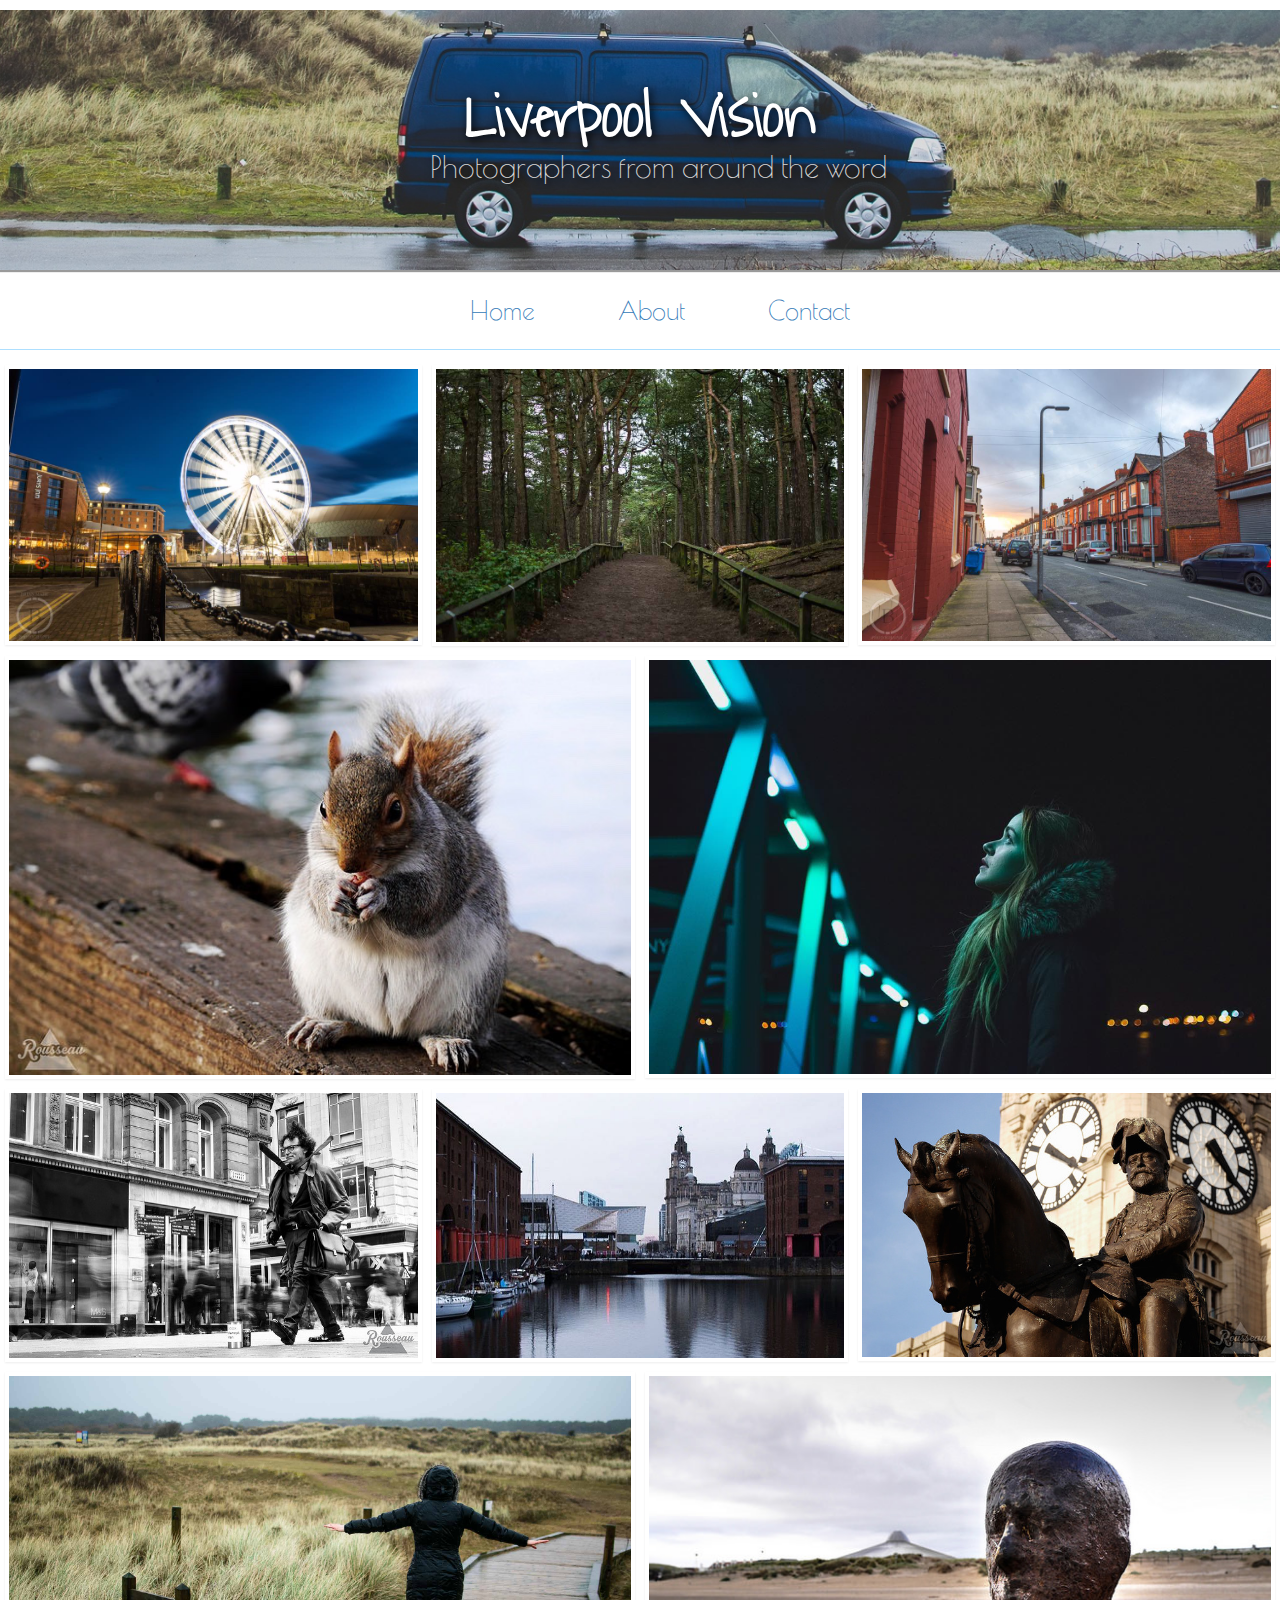
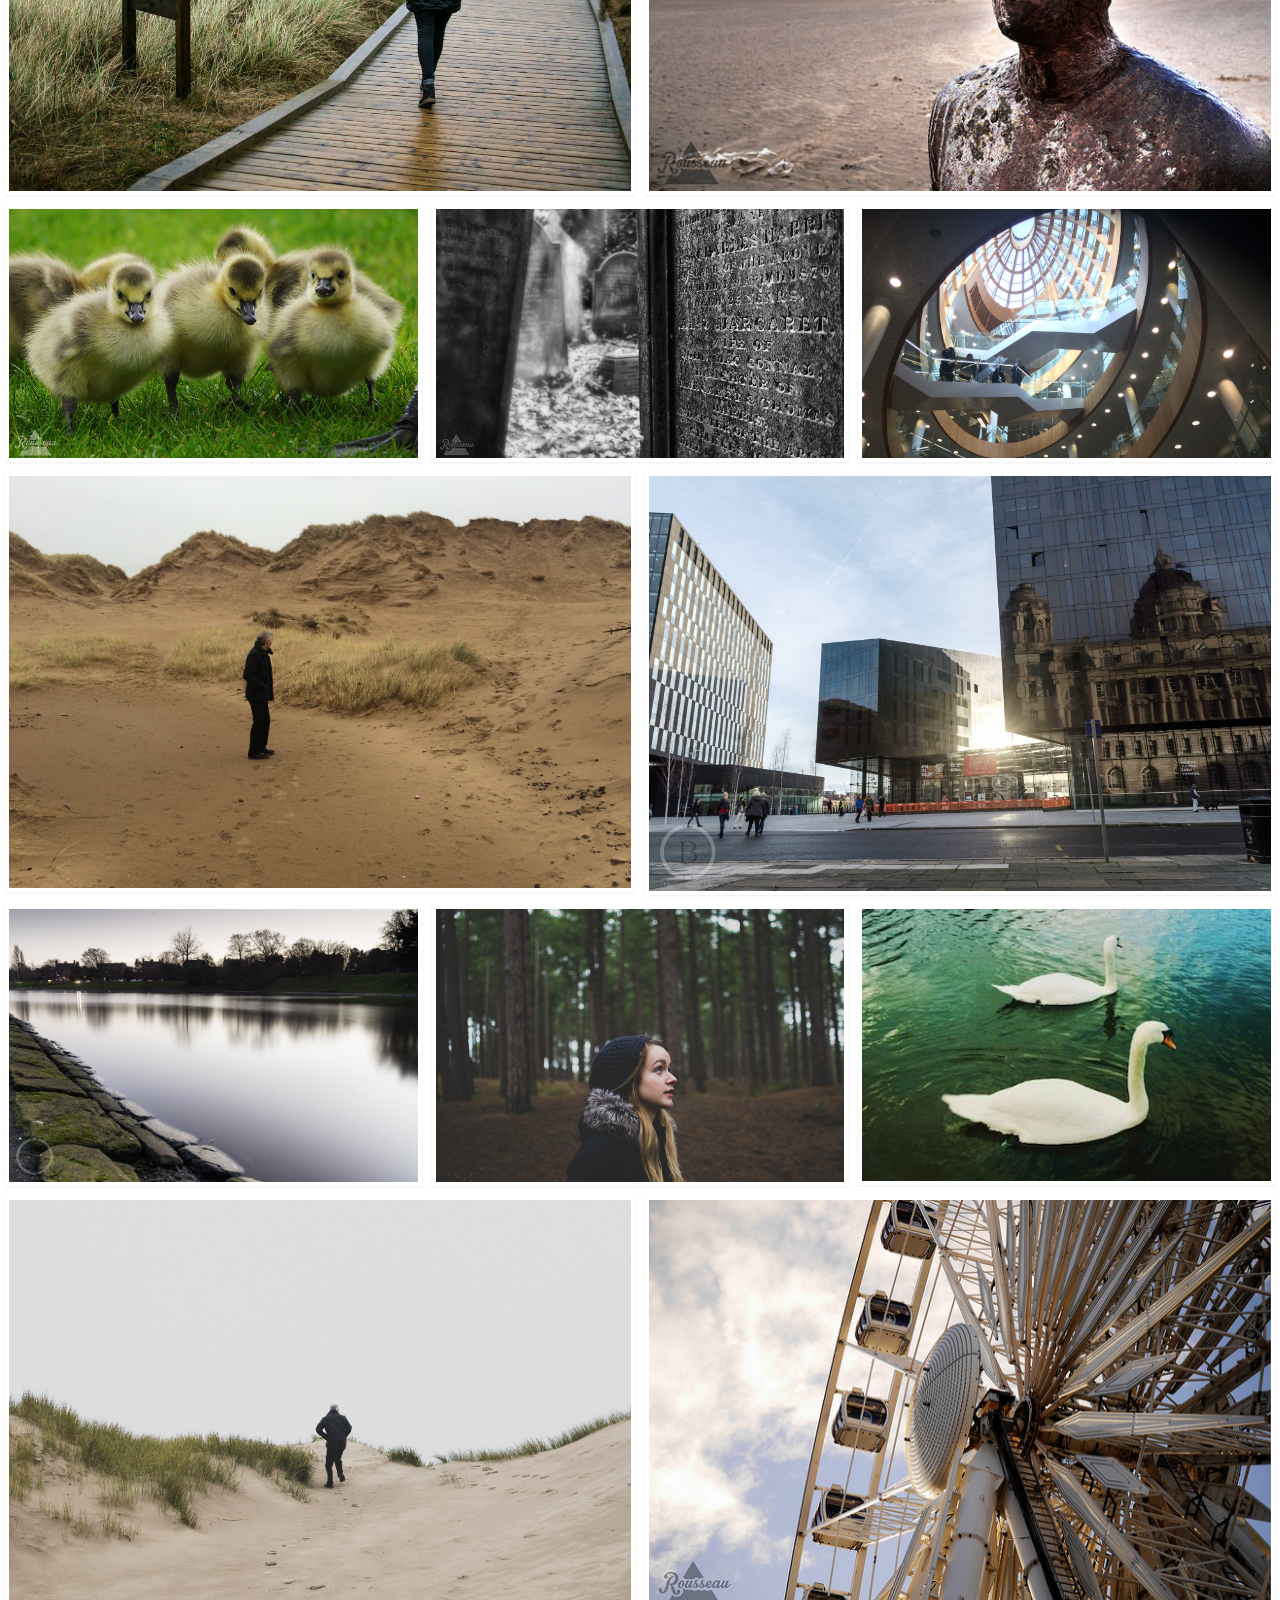
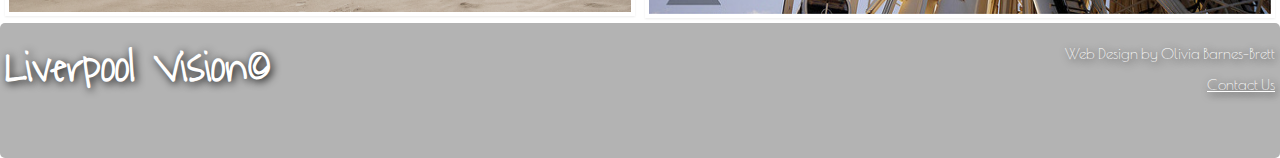
<file: index.html>
<!DOCTYPE html>
<html>
  <head>
    <link href="./normalize.css" rel="stylesheet">
    <meta name="viewport" content="width=device-width, initial-scale=1">
    <link rel="stylesheet" type="text/css" href="./bootstrap-files/css/bootstrap.css">
    <link rel="stylesheet" type="text/css" href="./bootstrap-files/css/bootstrap-theme.css">
    <link rel="stylesheet" href="https://maxcdn.bootstrapcdn.com/font-awesome/4.6.1/css/font-awesome.min.css">
    <link rel="stylesheet" type="text/css" href="./my_website.css">
    <link rel="stylesheet" type="text/css"
          href="https://fonts.googleapis.com/css?family=Poiret One">
    <link rel="stylesheet" type="text/css"
          href="https://fonts.googleapis.com/css?family=Waiting for the Sunrise">
    <title>Liverpool Photo Blog</title>      
  </head>
  <body>
    <div class="whole-header">
      <div class="inner-headblock"
        <h1 id="main_title">
         <a id=title_link href="index.html">Liverpool Vision</a> 
        </h1>
        <h2 id="sub_heading">
          Photographers from around the word
        </h2> 
      </div>
    </div>  
           <ul id="menu_whole">
                    <li class="menu_item"><a href="index.html">Home</a></li>
                    <li class="menu_item"><a href="about.html">About</a></li>
                    <li class="menu_item"><a href="contactpage.html"> Contact</a></li>
            </ul>
    <div class="container.fluid">

      <div class="row">
        <div class="col-xs-12 col-sm-6 col-md-4"> 
          <h3 class="text_photo"> Albert Docks</h3>
          <h3 class="subtext_photo"> by Brian Mahe</h3>
            <a href="https://www.facebook.com/Mahe.Brian" target="blank" class="thumbnail">
              <img src="Brian_wheel.jpeg" alt="Wheel at Docks">
            </a>
        </div>

        <div class="col-xs-12 col-sm-6 col-md-4">
         <h3 class="text_photo"> Formby Red Squirrel Walk</h3>
           <h3 class="subtext_photo"> by Eddie Delaveau</h3>
             <a href="https://instagram.com/ed_delaveau" target="blank" class="thumbnail">
            <img src="woodsreal.jpeg" alt="Woods">
           </a>
        </div>
        
        <div class="col-xs-12 col-sm-12 col-md-4">
          <h3 class="text_photo"> Allerton Road</h3>
          <h3 class="subtext_photo"> by Brian Mahe</h3>
            <a href="https://www.facebook.com/Mahe.Brian" target="blank" class="thumbnail">
              <img src="Allerton2.jpeg" alt="Allerton Road">
            </a>
        </div> 
      </div>

      <div class="row">
        <div class="col-xs-12 col-sm-6 col-md-6">
          <h3 class="text_photo"> Little Squirrel</h3>
          <h3 class="subtext_photo"> by Alexandre Rousseau</h3>
            <a href="https://www.flickr.com/photos/126137277@N04/" target="blank" class="thumbnail">
              <img src="Squirrel.jpeg" alt="Squirrel">
            </a>
        </div>
        <div class="col-xs-12 col-sm-6 col-md-6">
           <h3 class="text_photo"> Taking the Ferry</h3>
          <h3 class="subtext_photo"> by Eddie Delaveau</h3>
            <a href="https://instagram.com/ed_delaveau" target="blank" class="thumbnail">
            <img src="Me1.png" alt="Woman by Docks">
          </a>
        </div>
      </div>

      <div class="row">
        <div class="col-xs-12 col-sm-12 col-md-4">
            <h3 class="text_photo"> Windswept Man</h3>
          <h3 class="subtext_photo"> by Alexandre Rousseau</h3>
            <a href="https://www.flickr.com/photos/126137277@N04/" target="blank" class="thumbnail">
            <img src="Still man.jpg" alt="Windswept Man">
            </a>
        </div> 
        <div class="col-xs-12 col-sm-6 col-md-4">
           <h3 class="text_photo"> Liverpool Docks</h3>
           <h3 class="subtext_photo"> by Olivia Barnes-Brett</h3>
             <a href="https://instagram.com/ed_delaveau" target="blank" class="thumbnail">
            <img src="waterfront.jpg" alt="waterfront">
           </a>
        </div>
        <div class="col-xs-12 col-sm-6 col-md-4">
          <h3 class="text_photo"> Liver Building</h3>
          <h3 class="subtext_photo"> by Alexandre Rousseau</h3>
            <a href="https://www.flickr.com/photos/126137277@N04/" target="blank" class="thumbnail">
              <img src="casimir liver.jpg" alt="Liver Building">
          </a>
        </div> 
      </div>

      <div class="row">
        <div class="col-xs-12 col-sm-12 col-md-6">
            <h3 class="text_photo"> Flying to Formby</h3>
            <h3 class="subtext_photo"> by Eddie Delaveau</h3>
              <a href="https://instagram.com/ed_delaveau" target="blank" class="thumbnail">
                <img src="woman arms.jpeg" alt="Woman on Beach">
              </a>
        </div> 
        <div class="col-xs-12 col-sm-12 col-md-6">
            <h3 class="text_photo"> Crosby Beach</h3>
            <h3 class="subtext_photo"> by Alexandre Rousseau</h3>
              <a href="https://www.flickr.com/photos/126137277@N04/" target="blank" class="thumbnail">
                <img src="Statue.jpg" alt="Crosby Beach">
              </a>
        </div>
      </div>

      <div class="row">
        <div class="col-xs-12 col-sm-6 col-md-4">
            <h3 class="text_photo"> Sefton Ducklings</h3>
            <h3 class="subtext_photo"> by Alexandre Rousseau</h3>
              <a href="https://www.flickr.com/photos/126137277@N04/" target="blank" class="thumbnail">
            <img src="sefton casimir.jpg" alt="Ducklings">
            </a>
        </div> 
        <div class="col-xs-12 col-sm-6 col-md-4">
           <h3 class="text_photo"> At the Cemetery</h3>
            <h3 class="subtext_photo"> by Alexandre Rousseau</h3>
              <a href="https://www.flickr.com/photos/126137277@N04/" target="blank" class="thumbnail">
            <img src="cem casimir.jpg" alt="cemetery">
           </a>
        </div>
        <div class="col-xs-12 col-sm-12 col-md-4">
          <h3 class="text_photo"> Central Library</h3>
          <h3 class="subtext_photo"> by Olivia Barnes-Brett</h3>
            <a href="https://instagram.com/ed_delaveau" target="blank" class="thumbnail">
              <img src="Library me.jpg" alt="Central Library">
            </a>
        </div> 
      </div>

        <div class="row">
        <div class="col-xs-12 col-sm-6 col-md-6">
          <h3 class="text_photo">Formby Sand Dunes</h3>
          <h3 class="subtext_photo"> by Olivia Barnes-Brett</h3>
            <a href="https://instagram.com/ed_delaveau" target="blank" class="thumbnail">
              <img src="me_aman.jpg" alt="a man on the beach">
            </a>
        </div>
        <div class="col-xs-12 col-sm-6 col-md-6">
          <h3 class="text_photo"> Mann Island</h3>
          <h3 class="subtext_photo"> by Brian Mahe</h3>
            <a href="https://www.facebook.com/Mahe.Brian" target="blank" class="thumbnail">
           <img src="Mann island.jpg" alt="Mann island">
          </a>
        </div>
      </div>

      <div class="row">
        <div class="col-xs-12 col-sm-6 col-md-4"> 
          <h3 class="text_photo"> Walk Along the Water</h3>
           <h3 class="subtext_photo"> by Brian Mahe</h3>
          <a href="https://www.facebook.com/Mahe.Brian" target="blank" class="thumbnail">
            <img src="Brian_water.jpg" alt="Water">
          </a>
        </div>

        <div class="col-xs-12 col-sm-6 col-md-4">
         <h3 class="text_photo"> Lost in Formby Woods</h3>
           <h3 class="subtext_photo"> by Eddie Delaveau</h3>
             <a href="https://instagram.com/ed_delaveau" target="blank" class="thumbnail">
            <img src="female.jpg" alt="In the woods">
           </a>
        </div>
        
        <div class="col-xs-12 col-sm-12 col-md-4">
            <h3 class="text_photo"> Swans</h3>
           <h3 class="subtext_photo"> by Eve Btl</h3>
             <a href="swans.jpeg" target="blank" class="thumbnail">
              <img src="swans.jpeg" alt="Swans">
            </a>
        </div> 
      </div>

      <div class="row">
        <div class="col-xs-12 col-sm-6 col-md-6">
           <h3 class="text_photo"> White Sand at Formby</h3>
           <h3 class="subtext_photo"> by Eddie Delaveau</h3>
             <a href="https://instagram.com/ed_delaveau" target="blank" class="thumbnail">
           <img src="Beach distance man.jpg" alt="Far away Man">
           </a>
        </div>
        <div class="col-xs-12 col-sm-6 col-md-6">
            <h3 class="text_photo"> Wheel by the Docks</h3>
            <h3 class="subtext_photo"> by Alexandre Rousseau</h3>
              <a href="https://www.flickr.com/photos/126137277@N04/" target="blank" class="thumbnail">
                <img src="casimir wheel.jpg" alt="Big Wheel">
              </a>
        </div>
      </div>
    </div>
      <footer id="footer_main">
        <div class="row">
          <div class="col-xs-6 col-sm-6 col-md-6">
            <a id="footertitle_link" href="index.html"><h1 id= "footer_title">Liverpool Vision&copy</h1>
          </div>
          <div class="col-xs-6 col-sm-6 col-md-6">
            <p id="footer_text">Web Design by Olivia Barnes-Brett</p>
            <p id="footer_text"><a href="contactpage.html"> Contact Us</a></p>
          </div>
        </div>

      </footer>
</html>
  </body>
</file>
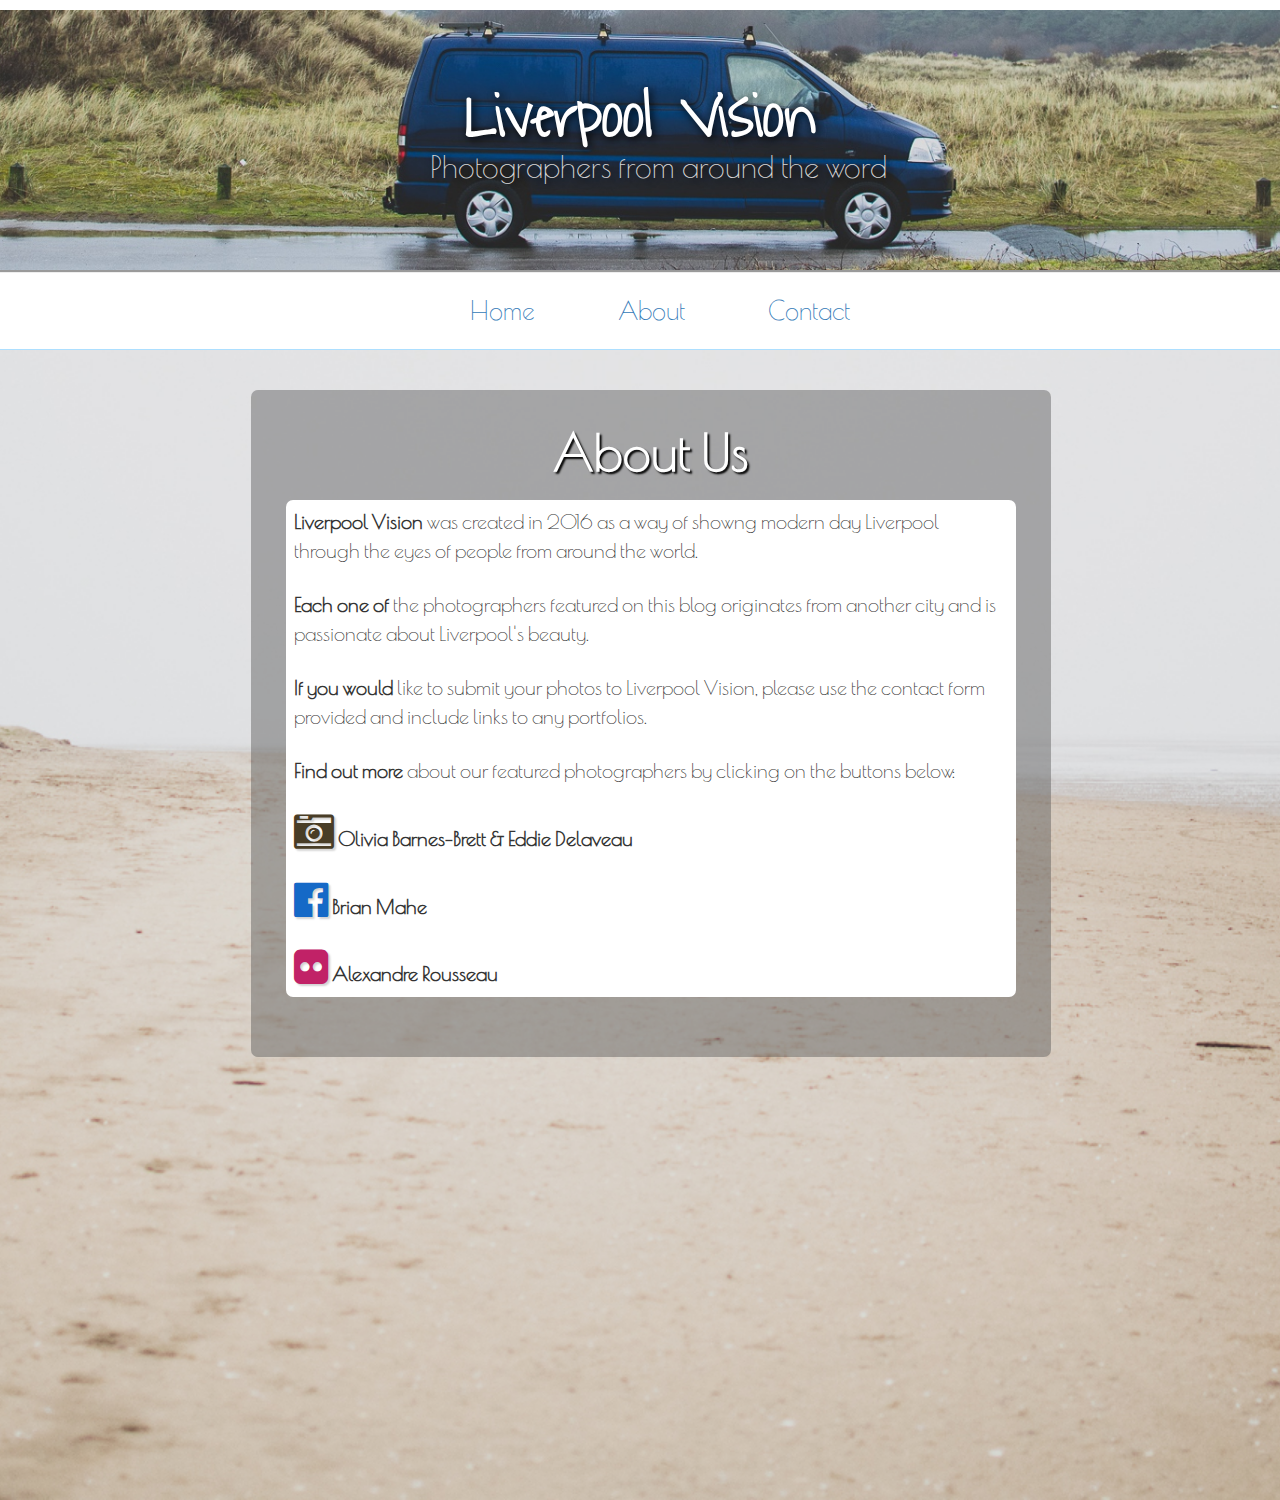
<file: about.html>
<!DOCTYPE html>
<html>
  <head>
    <link href="./normalize.css" rel="stylesheet">
    <meta name="viewport" content="width=device-width, initial-scale=1">
    <link rel="stylesheet" type="text/css" href="./bootstrap-files/css/bootstrap.css">
    <link rel="stylesheet" type="text/css" href="./bootstrap-files/css/bootstrap-theme.css">
    <link rel="stylesheet" href="https://maxcdn.bootstrapcdn.com/font-awesome/4.6.1/css/font-awesome.min.css">
    <link rel="stylesheet" type="text/css" href="./my_website.css">
    <link rel="stylesheet" type="text/css"
          href="https://fonts.googleapis.com/css?family=Poiret One">
    <link rel="stylesheet" type="text/css"
          href="https://fonts.googleapis.com/css?family=Waiting for the Sunrise">
    <title>Liverpool Photo Blog</title>      
  </head>
  <body>
    <div class="whole-header">
      <div class="inner-headblock"
        <h1 id="main_title">
         <a id=title_link href="index.html">Liverpool Vision</a> 
        </h1>
        <h2 id="sub_heading">
          Photographers from around the word
        </h2> 
      </div>
    </div>  
           <ul id="menu_whole">
                    <li class="menu_item"><a href="index.html">Home</a></li>
                    <li class="menu_item"><a href="about.html">About</a></li>
                    <li class="menu_item"><a href="contactpage.html"> Contact</a></li>
            </ul>     
      <div class="col-xs-12 col-sm-12 col-md-12"> 
        <div class="central_grey">
            <h1 id="about_us"> About Us </h1>
              <div class ="central_text"> 
                <p class="paragraph_indiv"><strong>Liverpool Vision </strong> was created in 2016 as a way of showng modern day Liverpool through the eyes of people from around the world.</p>
                <p class="paragraph_indiv"><strong>Each one of</strong> the photographers featured on this blog originates from another city and is passionate about Liverpool's beauty.</p>
                <p class="paragraph_indiv"><strong>If you would</strong> like to submit your photos to Liverpool Vision, please use the contact form provided and include links to any portfolios.</p>
                <p class="paragraph_indiv"><strong>Find out more</strong> about our featured photographers by clicking on the buttons below:</p>

                <p class="paragraph_indiv_social">
                  <a href="https://www.instagram.com/ed_delaveau/" target="blanc">
                  <i class="fa fa-camera-retro fa-2x"></i></a>
                  Olivia Barnes-Brett & Eddie Delaveau
                </p>
                <p class="paragraph_indiv_social">
                  <a href="https://www.facebook.com/Mahe.Brian" target="blanc">
                  <i class="fa fa-facebook-official fa-2x"></i></a>
                  Brian Mahe
                </p>
                <p class="paragraph_indiv_social">
                  <a href="https://www.flickr.com/photos/126137277@N04/" target="blanc">
                  <i class="fa fa-flickr fa-2x"></i></a>
                  Alexandre Rousseau
                </p>
              </div>
        </div>
      </div>
  </body>
</html>
</file>
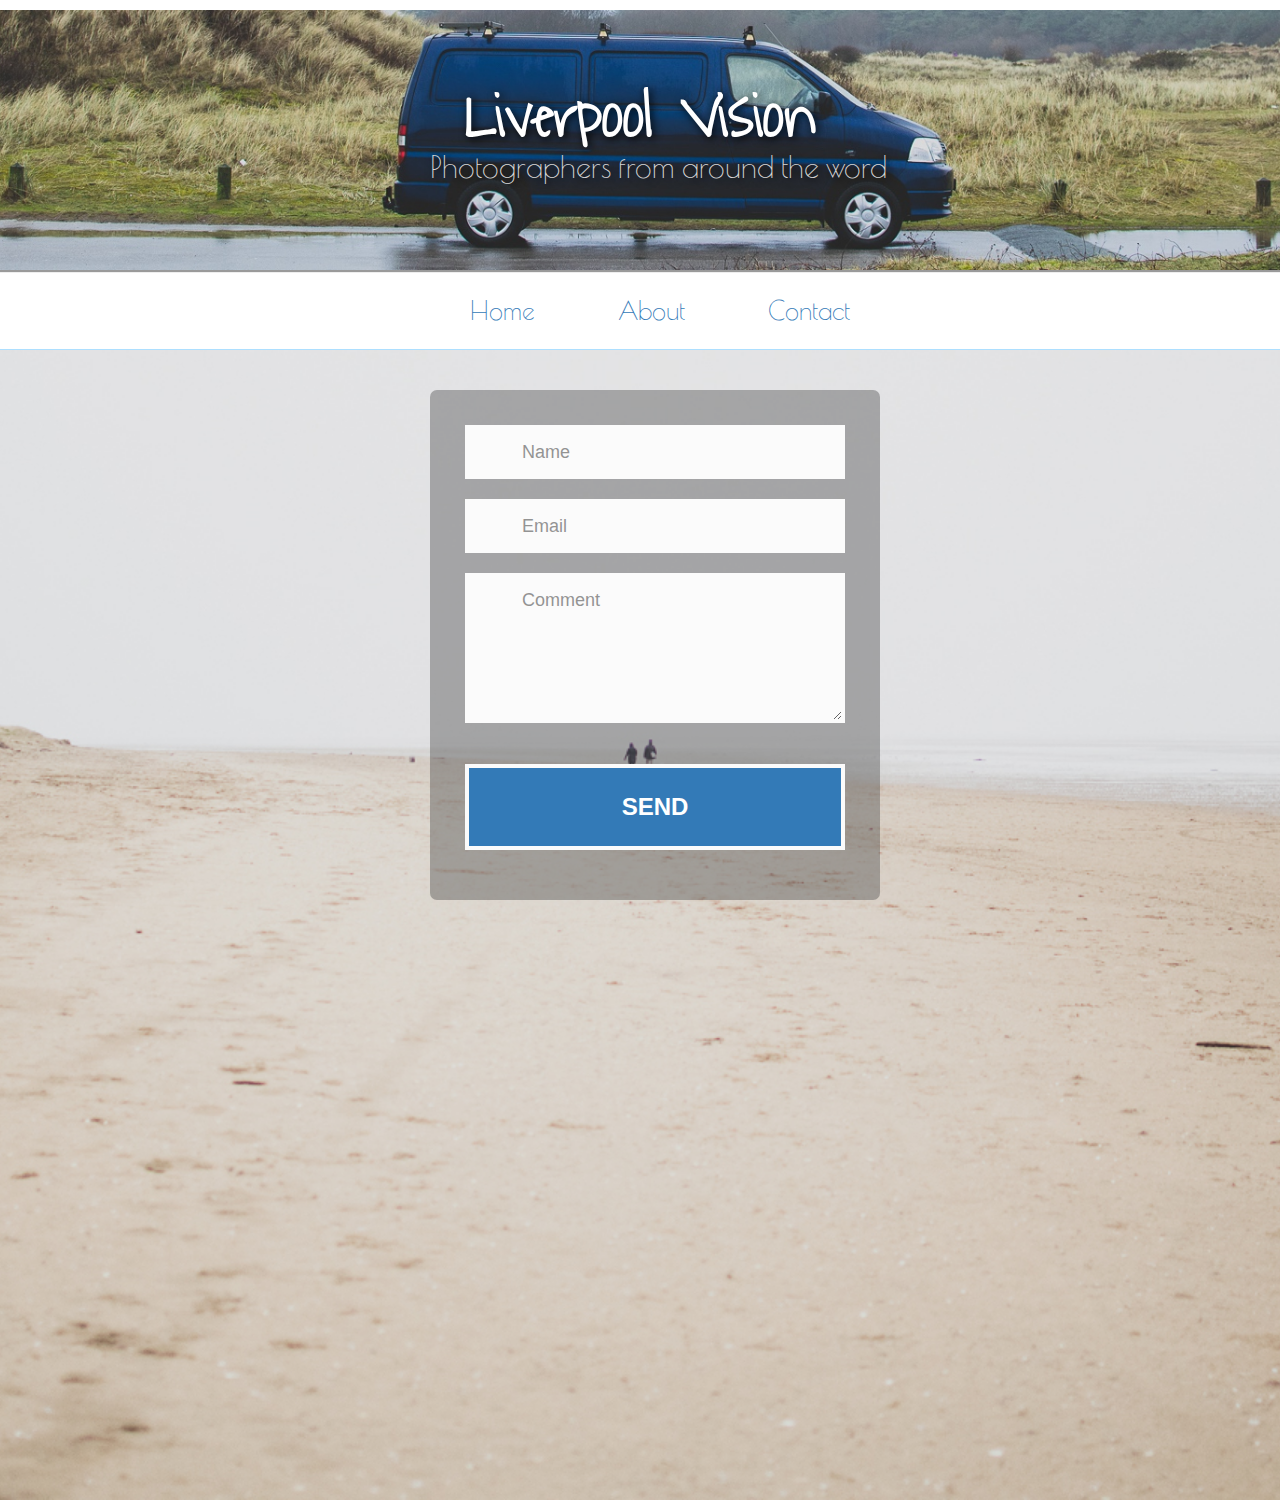
<file: contactpage.html>
<!DOCTYPE html>
<html>
  <head>
    <link href="./normalize.css" rel="stylesheet">
    <meta name="viewport" content="width=device-width, initial-scale=1">
    <script src='https://www.google.com/recaptcha/api.js'></script>
    <link rel="stylesheet" type="text/css" href="./bootstrap-files/css/bootstrap.css">
    <link rel="stylesheet" type="text/css" href="./bootstrap-files/css/bootstrap-theme.css">
    <link rel="stylesheet" href="https://maxcdn.bootstrapcdn.com/font-awesome/4.6.1/css/font-awesome.min.css">
    <link rel="stylesheet" type="text/css" href="./my_website.css">
    <link rel="stylesheet" type="text/css"
          href="https://fonts.googleapis.com/css?family=Poiret One">
    <link rel="stylesheet" type="text/css"
          href="https://fonts.googleapis.com/css?family=Waiting for the Sunrise">
  <title>Liverpool Photo Blog</title>      
  </head>
  <body>
    <div class="whole-header">
      <div class="inner-headblock"
        <h1 id="main_title">
         <a id=title_link href="index.html">Liverpool Vision</a> 
        </h1>
        <h2 id="sub_heading">
          Photographers from around the word
        </h2> 
      </div>
    </div>  
           <ul id="menu_whole">
                    <li class="menu_item"><a href="index.html">Home</a></li>
                    <li class="menu_item"><a href="about.html">About</a></li>
                    <li class="menu_item"><a href="contactpage.html"> Contact</a></li>
            </ul>

  <body>
    <div id="form-main">
      <div id="form-div">
        <form class="form" action="MAILTO:hsobarne@liv.ac.uk" id="form1" method="post">
          <p class="name">
            <input name="name" type="text" class="validate[required,custom[onlyLetter],length[0,100]] feedback-input" placeholder="Name" id="name" />
          </p>
      
          <p class="email">
            <input name="email" type="text" class="validate[required,custom[email]] feedback-input" id="email" placeholder="Email" />
          </p>
      
          <p class="text">
           <textarea name="text" class="validate[required,length[6,300]] feedback-input" id="comment" placeholder="Comment"></textarea>
          </p>

          <div class="g-recaptcha" data-sitekey="6LcOYh4TAAAAAEnkXmdc-xdtg_ETC80knyDXbQg7"style="transform:scale(0.8);-webkit-transform:scale(0.8);transform-origin:0 0;-webkit-transform-origin:0 0;">
          </div>
          <br>
          <div class="submit">
            <input type="submit" value="SEND" id="button-blue"/>
              <div class="ease"></div>
          </div>
        </form>
    </div>
  </div>
   </body>

</html>
</file>
<file: my_website.css>
.whole-header {
	width: 100%;
	height: 260px;
}

.inner-headblock{
	background: url("van5.jpeg");
	background-size: cover;
	background-repeat: no-repeat;
	width: 100%;
	height: 260px;
	display: inline-block;
	background-position: 50% 50%;

}

#main_title {
	font-size: 65px;
	color: white;
	font-weight: bolder;
	position: absolute;
	text-align: center;
	padding-top: 60px;
	width:100%;
	font-family: "Waiting for the Sunrise";
	text-shadow: 2px 2px 8px #000;
	-webkit-transition-duration: 0; /* Safari */
    transition-duration: 0;
}

#title_link{
	color:white;
	text-decoration: none;
}

#sub_heading {
	padding-left: 1cm;
	color: #d7d7d7;
	font-family: "Poiret One";
	position: absolute;
	text-align: center;
	width:100%;
	top:120px;


}

ul#menu_whole {
	font-family: "Poiret One";
	background-color: white;
	padding-bottom: 20px;
	text-align: center;
	border-bottom-style: groove;
	border-bottom-color: #ADDFFF;
	border-bottom-width: 1px;
	border-top-style: groove;
	padding-top: 20px;

}

.menu_item {
	display:inline;
	padding: 0px 40px 0px 40px;
	font-size: 1.8em;
}


body { 
	font-family: "Poiret One";
	padding-top: 10px;
	overflow-x: hidden;

}

 .row .thumbnail {
    border:0;
    box-shadow:0;
    border-radius:0;

}

.thumbnail {
	margin-bottom: 0px;
}

.row {
	 overflow-x: hidden;
	 margin: 0px;
}

.row div {
	padding: 5px;

}

.text_photo {
	text-align: center;
	position: absolute;
	margin-top: 25%;
	width: 100%;
	height:100%
	background-color#ffffff;
	opacity: 0;
	color:black;
	font-weight: bolder;
}

.subtext_photo{
	text-align: center;
	position: absolute;
	margin-top: 35%;
	width: 100%;
	height:100%
	background-color#ffffff;
	opacity: 0;
	color:black;
	font-weight: bolder;
	letter-spacing: 2px;

}
.col-xs-12.col-sm-6.col-md-4:hover .text_photo{
	opacity: 1;

}

.col-xs-12.col-sm-6.col-md-4:hover .subtext_photo{
	opacity: 1;

}

.col-xs-12.col-sm-6.col-md-6:hover .text_photo{
	opacity: 1;
}

.col-xs-12.col-sm-6.col-md-6:hover .subtext_photo{
	opacity: 1;
}


.col-xs-12.col-sm-12.col-md-4:hover .text_photo{
	opacity: 1;

}

.col-xs-12.col-sm-12.col-md-4:hover .subtext_photo{
	opacity: 1;

}

.col-xs-12.col-sm-12.col-md-6:hover .text_photo {
	opacity: 1;
}

.col-xs-12.col-sm-12.col-md-6:hover .subtext_photo {
	opacity: 1;
}

.col-xs-12.col-sm-6.col-md-4 img{
	-webkit-transition-duration: 0.6s; /* Safari */
    transition-duration: 0.6s;
}
.col-xs-12.col-sm-6.col-md-4:hover img {
	opacity: 0.3;
	-webkit-transition-duration: 0.6s; /* Safari */
    transition-duration: 0.6s;d
}

.col-xs-12.col-sm-12.col-md-4 img{
	-webkit-transition-duration: 0.6s; /* Safari */
    transition-duration: 0.6s;
}

.col-xs-12.col-sm-12.col-md-4:hover img{
	opacity: 0.3;
	-webkit-transition-duration: 0.6s; /* Safari */
    transition-duration: 0.6s;
}


.col-xs-12.col-sm-6.col-md-6 img {
-webkit-transition-duration: 0.6s; /* Safari */
    transition-duration: 0.6s;
}

.col-xs-12.col-sm-6.col-md-6:hover img{
	opacity: 0.3;
	-webkit-transition-duration: 0.6s; /* Safari */
    transition-duration: 0.6s;
}

.col-xs-12.col-sm-12.col-md-6 img{
	-webkit-transition-duration: 0.6s; /* Safari */
    transition-duration: 0.6s;
}
.col-xs-12.col-sm-12.col-md-6:hover img{
	opacity: 0.3;
	-webkit-transition-duration: 0.6s; /* Safari */
    transition-duration: 0.6s;
}

.text_wheel:hover{

}

 #footer_main {
 	position: absolute;
 	background-color:#b3b3b3;
 	height: 15%;
 	width: 100%;
 	padding-top: 15px;
 	border-radius: 5px;
 	border-width: 20px;

 }

#footer_title {
	font-size: 45px;
	color: white;
	font-weight: bolder;
	text-align: left;
	padding-top: 0;
	margin-top: 0;
	width:100%;
	font-family: "Waiting for the Sunrise";
	text-shadow: 2px 2px 8px #000;
	-webkit-transition-duration: 0; /* Safari */
    transition-duration: 0;

}

#footertitle_link:hover {
	color:white;
}

 #footer_text {
 	color: white;
 	text-shadow: 2px 2px 8px #000;
 	text-align: right;
 	font-size: 15px;
 }

 #footer_text a{
 	color: white;
 	text-decoration: underline;
 }

@media screen and (max-width: 352px) {

   #main_title { 
   	  font-size: 45px;
   	  padding-top: 70px; 
   	}

   #sub_heading { 
   	  font-size: 30px; 
   	}

   	#footer_title {
 		font-size: 20px;
 	}

 }

 @media only screen and (max-width: 744px) {
 	#footer_main {
 		height: auto;
 	}

 	#footer_title {
 		font-size: 35px;
 	}

}

 /*About US ----------------*/

.central_grey{

	background-color:rgba(72,72,72,0.4);
	padding-left:35px;
	padding-right:35px;
	padding-top:35px;
	padding-bottom:50px;
	width: 800px;
	float: left;
	left: 36%;
	position: absolute;
  	margin-top:30px;
	margin-left: -210px;
  -moz-border-radius: 7px;
  -webkit-border-radius: 7px;
}

.central_text {
	border:20px;
	background-color:white;
	width:100%;
	 -moz-border-radius: 7px;
  -webkit-border-radius: 7px;
}

#about_us
{
	text-align: center;
	margin-top: 0px;
	margin-bottom: 20px;
	color:white;
	text-shadow: 2px 2px 2px #000;
	font-weight: bolder;
	font-size: 50px;

}

.paragraph_indiv{
	padding: 8px;
	font-size: 20px;
}

.paragraph_indiv_social {
	padding: 8px;
	font-weight: bolder;
	font-size: 20px;
}

.fa-camera-retro.fa-2x {
	color:#493D26;
	text-shadow: 2px 2px 2px #d3d3d3;
	-webkit-transition: .2s ease;
	-moz-transition: .2s ease;
	-o-transition: .2s ease;
	-ms-transition: .2s ease;
	transition: .2s ease;
}

.fa-camera-retro.fa-2x:hover {
	color:#837E7C;
}

.fa-facebook-official.fa-2x {
	color: #1569C7;
	text-shadow: 2px 2px 2px #d3d3d3;
	-webkit-transition: .2s ease;
	-moz-transition: .2s ease;
	-o-transition: .2s ease;
	-ms-transition: .2s ease;
	transition: .2s ease;
}

.fa-facebook-official.fa-2x:hover {
	color:#79BAEC;
}

.fa-flickr.fa-2x {
	color: #C12267;
	text-shadow: 2px 2px 2px #d3d3d3;
	-webkit-transition: .2s ease;
	-moz-transition: .2s ease;
	-o-transition: .2s ease;
	-ms-transition: .2s ease;
	transition: .2s ease;
}

.fa-flickr.fa-2x:hover {
	color:#F778A1;
}

@media only screen and (max-width: 1011px) {
	.central_grey {
		left: 3%;
		margin-right: 3%;
		margin-left: 3%;
		width: 88%;
		padding-left: 3%;
		padding-right: 3%;
	}
}

 /*Contact Page ---------------*/

 @import url(http://fonts.googleapis.com/css?family=Montserrat:400,700);

html{    background:url(Contact_background.jpg);
  	background-size: cover;
	background-repeat: no-repeat;
	width: 100%;
	height: 1500px;
	background-position: 50% 50%;
	}

#feedback-page{
	text-align:center;
}

#form-main{
	width:100%;
	float:left;
	padding-top:0px;
}

#form-div {
	background-color:rgba(72,72,72,0.4);
	padding-left:35px;
	padding-right:35px;
	padding-top:35px;
	padding-bottom:50px;
	width: 450px;
	float: left;
	left: 50%;
	position: absolute;
  	margin-top:30px;
	margin-left: -210px;
  -moz-border-radius: 7px;
  -webkit-border-radius: 7px;
}

.feedback-input {
	color:#3c3c3c;
	font-family: Helvetica, Arial, sans-serif;
  	font-weight:500;
	font-size: 18px;
	border-radius: 0;
	line-height: 22px;
	background-color: #fbfbfb;
	padding: 13px 13px 13px 54px;
	margin-bottom: 10px;
	width:100%;
	-webkit-box-sizing: border-box;
	-moz-box-sizing: border-box;
	-ms-box-sizing: border-box;
	box-sizing: border-box;
  	border: 3px solid rgba(0,0,0,0);
}

.feedback-input:focus{
	background: #fff;
	box-shadow: 0;
	border: 3px solid #337ab7;
	color: black;
	outline: none;
  	padding: 13px 13px 13px 54px;
}

.focused{
	color:#30aed6;
	border:#30aed6 solid 3px;
}

/* Icons ---------------------------------- */
#name{
	background-image: url(http://rexkirby.com/kirbyandson/images/name.svg);
	background-size: 30px 30px;
	background-position: 11px 8px;
	background-repeat: no-repeat;
}

#name:focus{
	background-image: url(http://rexkirby.com/kirbyandson/images/name.svg);
	background-size: 30px 30px;
	background-position: 8px 5px;
  background-position: 11px 8px;
	background-repeat: no-repeat;
}

#email{
	background-image: url(http://rexkirby.com/kirbyandson/images/email.svg);
	background-size: 30px 30px;
	background-position: 11px 8px;
	background-repeat: no-repeat;
}

#email:focus{
	background-image: url(http://rexkirby.com/kirbyandson/images/email.svg);
	background-size: 30px 30px;
  background-position: 11px 8px;
	background-repeat: no-repeat;
}

#comment{
	background-image: url(http://rexkirby.com/kirbyandson/images/comment.svg);
	background-size: 30px 30px;
	background-position: 11px 8px;
	background-repeat: no-repeat;
}

textarea {
    width: 100%;
    height: 150px;
    line-height: 150%;
    resize:vertical;
}

input:hover, textarea:hover,
input:focus, textarea:focus {
	background-color:white;
}

#button-blue{
	font-family: 'Montserrat', Arial, Helvetica, sans-serif;
	float:left;
	width: 100%;
	border: #fbfbfb solid 4px;
	cursor:pointer;
	background-color: #337ab7;
	color:white;
	font-size:24px;
	padding-top:22px;
	padding-bottom:22px;
	-webkit-transition: all 0.5s;
	-moz-transition: all 0.5s;
	transition: all 0.5s;
  margin-top:-4px;
  font-weight:700;
}

#button-blue:hover{
	background-color: white;
	color: #337ab7;
	border: #337ab7 solid 4px;

}
	
.submit:hover {
	color:#337ab7;
}
	
.ease {
	width: 0px;
	height: 74px;
	background-color: #fbfbfb;
	-webkit-transition: .5s ease;
	-moz-transition: .5s ease;
	-o-transition: .5s ease;
	-ms-transition: .5s ease;
	transition: .5s ease;
}

.submit:hover .ease{
  width:100%;
  background-color:white;
}

@media only screen and (max-width: 580px) {
	#form-div{
		left: 3%;
		margin-right: 3%;
		margin-left: 3%;
		width: 88%;
		padding-left: 3%;
		padding-right: 3%;
	}
}
</file>
